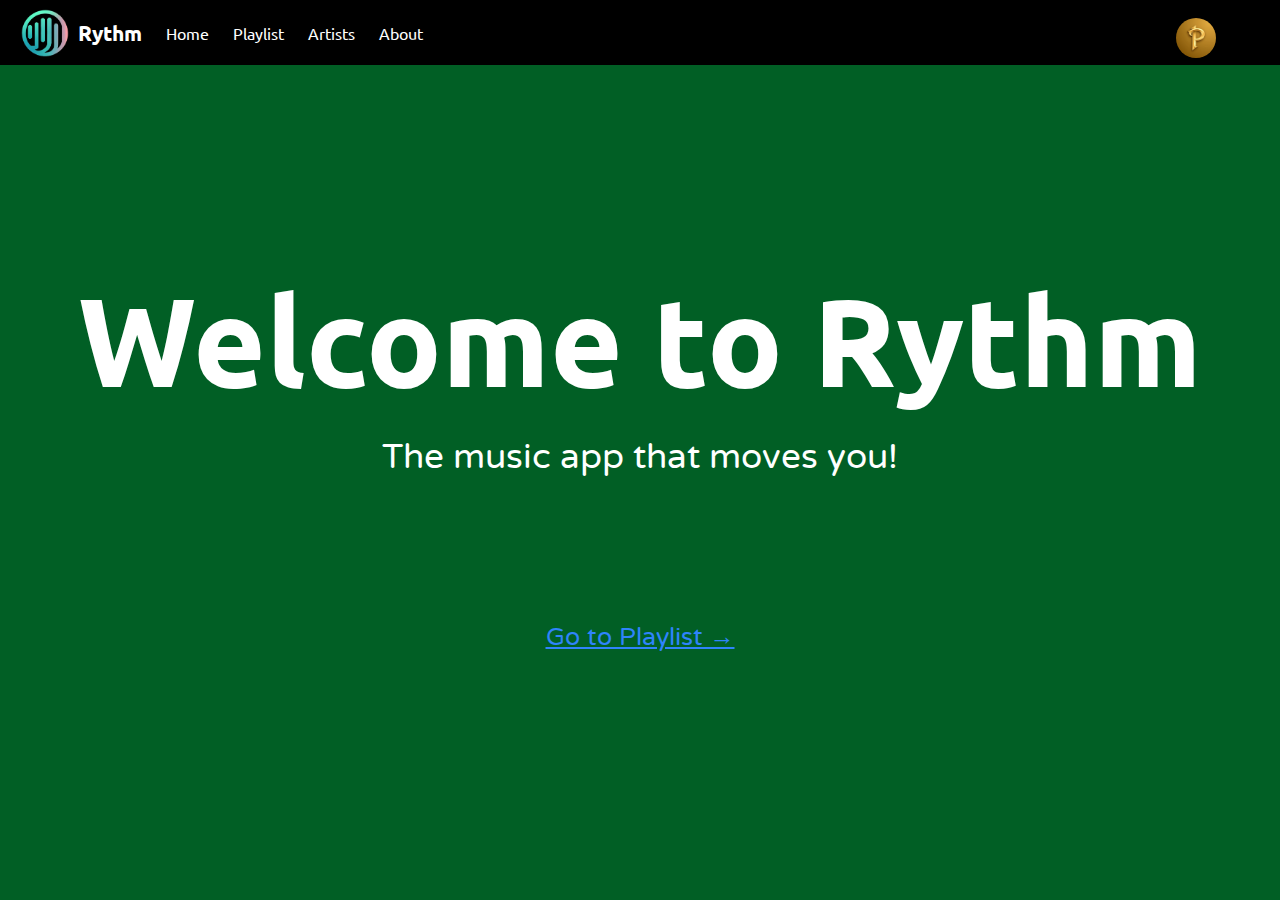
<file: Final Website - Class 9 Project/index.html>
<!DOCTYPE html>
<html lang="en">
    <head>
        <meta charset="UTF-8">
        <meta http-equiv="X-UA-Compatible" content="IE=edge">
        <meta name="viewport" content="width=device-width, initial-scale=1.0">
        <title>Rythm - Your favourite music is here</title>
        <link rel="icon" type="image/x-icon" href="logo.png">
        <link rel="stylesheet" href="style.css">
    </head>

    <body>
        <nav>
            <ul>
                 <li class="brand"><img src="logo.png" alt="Rythm">Rythm</li>
                 <li class="first"><a href="index.html">Home</a></li>
                 <li class="second"><a href="playlist.html">Playlist</a></li>
                 <li class="third"><a href="artists.html">Artists</a></li>
                 <li class="fourth"><a href="about.html">About</a></li>           
            </ul>
            <img src="pfp.png" class="pfp" onclick="toggleMenu()">      
            
            <div class="sub-menu-wrap" id="subMenu">
                <div class="sub-menu">
                    <div class="user-info">
                        <img src="pfp.png" id="subpfp" width="50px">
                        <h3>Parv Jain</h3>
                    </div>
                    <hr>

                    <a href="#" class="sub-menu-link">
                        <img src="submenu/profile.png">
                        <p>Edit Profile</p>
                        <span>></span>
                    </a>

                    <a href="#" class="sub-menu-link">
                        <img src="submenu/setting.png">
                        <p>Settings & Privacy</p>
                        <span>></span>
                    </a>

                    <a href="#" class="sub-menu-link">
                        <img src="submenu/help.png">
                        <p>Help & Support</p>
                        <span>></span>
                    </a>

                    <a href="#" class="sub-menu-link">
                        <img src="submenu/logout.png">
                        <p>Logout</p>
                        <span>></span>
                    </a>
                </div>
            </div>
        </nav>

<script>
    let subMenu = document.getElementById("subMenu");

    function toggleMenu() {
        subMenu.classList.toggle("open-menu");
    }
</script>
    
        <br><br><br><br><br><br><br><br><br><br><br>

        <h1 id="HeadingWelcome">Welcome to Rythm</h1>
        <br>
        <p id="ParaWelcome">The music app that moves you!</p>
        <br><br><br><br><br><br><br><br>

    <div class="gotoplayWrap">
        <a href="playlist.html" class="gotoplay">Go to Playlist →</a>
    </div>

    </body>
</html>
</file>
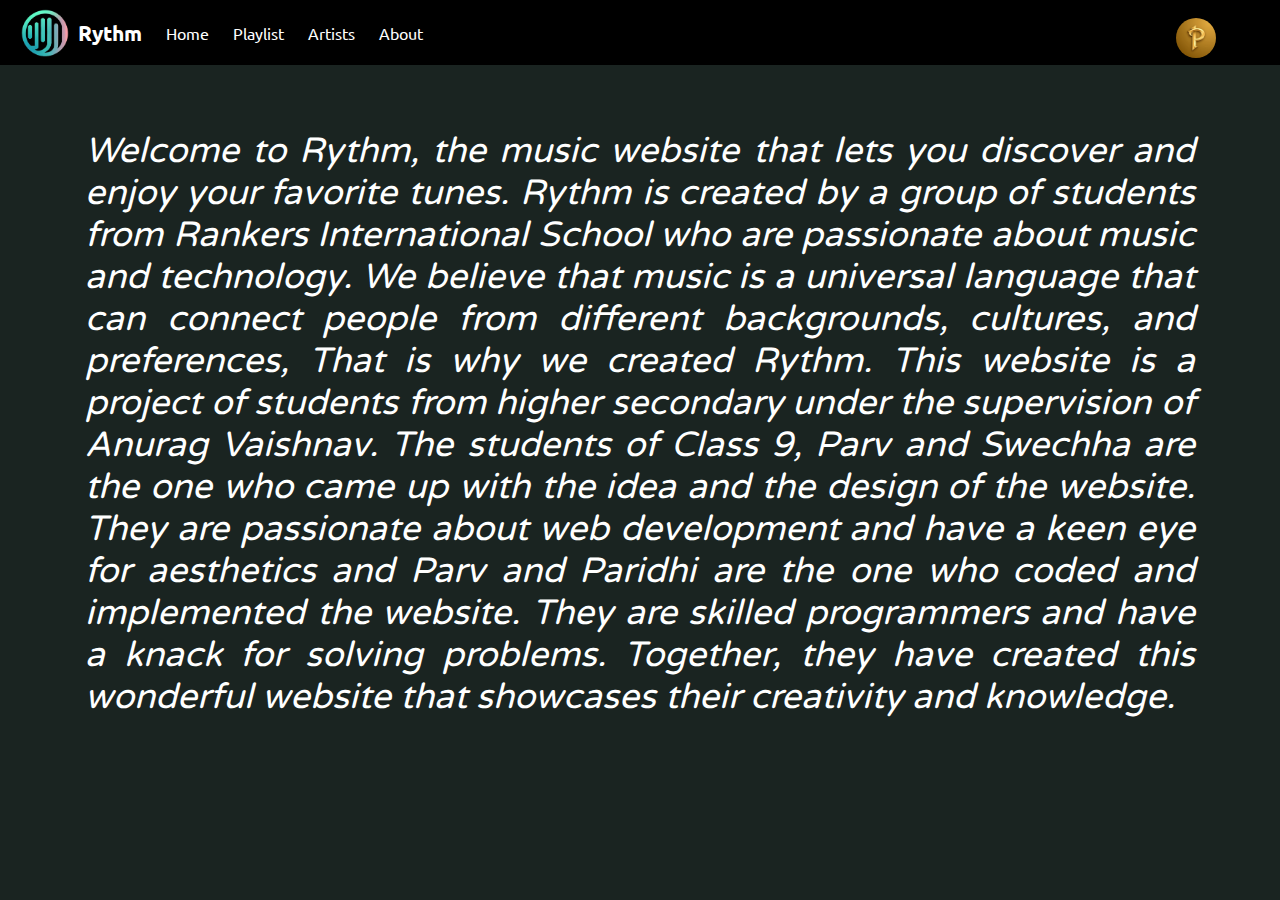
<file: Final Website - Class 9 Project/about.html>
<!DOCTYPE html>
<html lang="en">
<head>
    <meta charset="UTF-8">
    <meta name="viewport" content="width=device-width, initial-scale=1.0">
    <title>Rythm - About</title>
    <link rel="icon" type="image/x-icon" href="logo.png">
    <link rel="stylesheet" href="styleabout.css">
</head>
<body>
    <nav>
        <ul>
             <li class="brand"><img src="logo.png" alt="Rythm">Rythm</li>
             <li class="first"><a href="index.html">Home</a></li>
             <li class="second"><a href="playlist.html">Playlist</a></li>
             <li class="third"><a href="artists.html">Artists</a></li>
             <li class="fourth"><a href="about.html">About</a></li>           
        </ul>
        <img src="pfp.png" class="pfp" onclick="toggleMenu()">      
        
        <div class="sub-menu-wrap" id="subMenu">
            <div class="sub-menu">
                <div class="user-info">
                    <img src="pfp.png" id="subpfp" width="50px">
                    <h3>Parv Jain</h3>
                </div>
                <hr>

                <a href="#" class="sub-menu-link">
                    <img src="submenu/profile.png">
                    <p>Edit Profile</p>
                    <span>></span>
                </a>

                <a href="#" class="sub-menu-link">
                    <img src="submenu/setting.png">
                    <p>Settings & Privacy</p>
                    <span>></span>
                </a>

                <a href="#" class="sub-menu-link">
                    <img src="submenu/help.png">
                    <p>Help & Support</p>
                    <span>></span>
                </a>

                <a href="#" class="sub-menu-link">
                    <img src="submenu/logout.png">
                    <p>Logout</p>
                    <span>></span>
                </a>
            </div>
        </div>
    </nav>

<script>
let subMenu = document.getElementById("subMenu");

function toggleMenu() {
    subMenu.classList.toggle("open-menu");
}
</script>

    <p id="AboutPara"><i>Welcome to Rythm, the music website that lets you discover and enjoy your favorite tunes. Rythm is created by a group of students from Rankers International School who are passionate about music and technology. We believe that music is a universal language that can connect people from different backgrounds, cultures, and preferences, That is why we created Rythm. This website is a project of students from higher secondary under the supervision of Anurag Vaishnav. The students of Class 9, Parv and Swechha are the one who came up with the idea and the design of the website. They are passionate about web development and have a keen eye for aesthetics and Parv and Paridhi are the one who coded and implemented the website. They are skilled programmers and have a knack for solving problems. Together, they have created this wonderful website that showcases their creativity and knowledge. </i>
    </p>
</body>
</html>
</file>
<file: Final Website - Class 9 Project/style.css>
@import url('https://fonts.googleapis.com/css2?family=Ubuntu&display=swap');
@import url('https://fonts.googleapis.com/css2?family=Varela+Round&display=swap');
body{
    background-color: #015F25;
}

*{
    margin: 0;
    padding: 0;
}

nav{
    font-family: 'Ubuntu', sans-serif;
}

nav ul{
    display: flex;
    align-items: center;
    list-style-type: none;
    height: 65px;
    background-color: black;
    color: white;
    position:relative;
}

nav ul li{
    padding: 0 12px;
    position:relative;
}

.brand img{
    width: 54px;
    padding: 0 6px;
}

.brand {
    display: flex;
    align-items: center;
    font-weight: bolder;
    font-size: 1.3rem;
    cursor: default;
}

.first a{
    color: white;
    background-color: transparent;
    text-decoration: none;
}

.second a{
    color: white;
    background-color: transparent;
    text-decoration: none;
}

.third a{
    color: white;
    background-color: transparent;
    text-decoration: none;
}

.fourth a{
    color: white;
    background-color: transparent;
    text-decoration: none;
}

.pfp {
    border-radius: 50%;
    width: 40px;
    position: absolute;
    right: 5vw;
    top: 2vh;
    cursor: pointer;
}

.sub-menu-wrap {
    position: absolute;
    top:11%;
    right: 2%;
    width: 320px;
    max-height: 0px;
    overflow: hidden;
    transition: max-height 0.5s;
    border-radius: 40px;
}

.sub-menu-wrap.open-menu {
    max-height: 400px;
}

.sub-menu {
    background: #fff;
    padding: 20px;
    margin: 10px;
    border-radius: 40px;
    opacity: 0.93;
}

.user-info {
    display: flex;
    align-items: center;
}

.user-info h3 {
    font-weight: 500;
}

.user-info img {
    width: 60px;
    border-radius: 50%;
    margin-right: 15px;
}

.sub-menu hr {
    border: 0;
    height: 1px;
    width: 100%;
    background: #ccc;
    margin: 15px 0 10px;
}

.sub-menu-link {
    display: flex;
    align-items: center;
    text-decoration: none;
    color: #525252;
    margin: 12px 0;
}

.sub-menu-link p {
    width: 100%
}

.sub-menu-link img {
    width: 40px;
    background: #e5e5e5;
    border-radius: 50%;
    padding: 8px;
    margin-right: 15px;
}

.sub-menu-link span {
    font-size: 22px;
    transition: transform 0.5s;
}

.sub-menu-link:hover span {
    transform: translateX(5px);
}

.sub-menu-link:hover p {
    font-weight: 600;
}

#HeadingWelcome {
    font-family: 'Ubuntu', sans-serif;
    font-size: 125px;
    text-align: center;
    color: white;
    cursor: default;
}

#ParaWelcome {
    font-family:'Varela Round', sans-serif;
    font-size: 35px;
    text-align: center;
    color: white;
    cursor: default;
}

.gotoplayWrap {    
    text-align: center;    
}

.gotoplay {
    font-family:'Varela Round', sans-serif;
    font-size: 25px;
    text-decoration: underline;
    color: #2F84FB;
    cursor: pointer;
}

@media only screen and (max-width: 1100px) {
    body {
      background-color: #0B6623;
    }
  }
</file>
<file: Final Website - Class 9 Project/styleabout.css>
@import url('https://fonts.googleapis.com/css2?family=Ubuntu&display=swap');
@import url('https://fonts.googleapis.com/css2?family=Varela+Round&display=swap');
body{
    background-color: #1A2421;
}

*{
    margin: 0;
    padding: 0;
}

nav{
    font-family: 'Ubuntu', sans-serif;
}

nav ul{
    display: flex;
    align-items: center;
    list-style-type: none;
    height: 65px;
    background-color: black;
    color: white;
    position:relative;
}

nav ul li{
    padding: 0 12px;
    position:relative;
}

.brand img{
    width: 54px;
    padding: 0 6px;
}

.brand {
    display: flex;
    align-items: center;
    font-weight: bolder;
    font-size: 1.3rem;
    cursor: default;
}

.first a{
    color: white;
    background-color: transparent;
    text-decoration: none;
}

.second a{
    color: white;
    background-color: transparent;
    text-decoration: none;
}

.third a{
    color: white;
    background-color: transparent;
    text-decoration: none;
}

.fourth a{
    color: white;
    background-color: transparent;
    text-decoration: none;
}

.pfp {
    border-radius: 50%;
    width: 40px;
    position: absolute;
    right: 5vw;
    top: 2vh;
    cursor: pointer;
}

.sub-menu-wrap {
    position: absolute;
    top:11%;
    right: 2%;
    width: 320px;
    max-height: 0px;
    overflow: hidden;
    transition: max-height 0.5s;
    border-radius: 40px;
}

.sub-menu-wrap.open-menu {
    max-height: 400px;
}

.sub-menu {
    background: #fff;
    padding: 20px;
    margin: 10px;
    border-radius: 40px;
    opacity: 0.96;
}

.user-info {
    display: flex;
    align-items: center;
}

.user-info h3 {
    font-weight: 500;
}

.user-info img {
    width: 60px;
    border-radius: 50%;
    margin-right: 15px;
}

.sub-menu hr {
    border: 0;
    height: 1px;
    width: 100%;
    background: #ccc;
    margin: 15px 0 10px;
}

.sub-menu-link {
    display: flex;
    align-items: center;
    text-decoration: none;
    color: #525252;
    margin: 12px 0;
}

.sub-menu-link p {
    width: 100%
}

.sub-menu-link img {
    width: 40px;
    background: #e5e5e5;
    border-radius: 50%;
    padding: 8px;
    margin-right: 15px;
}

.sub-menu-link span {
    font-size: 22px;
    transition: transform 0.5s;
}

.sub-menu-link:hover span {
    transform: translateX(5px);
}

.sub-menu-link:hover p {
    font-weight: 600;
}

#AboutPara {
    font-family:'Varela Round', sans-serif;
    font-size: 35px;
    text-align: justify;
    color: white;
    margin: 40px 60px auto;
    padding: 25px 25px;
    justify-content: center;
}
</file>
